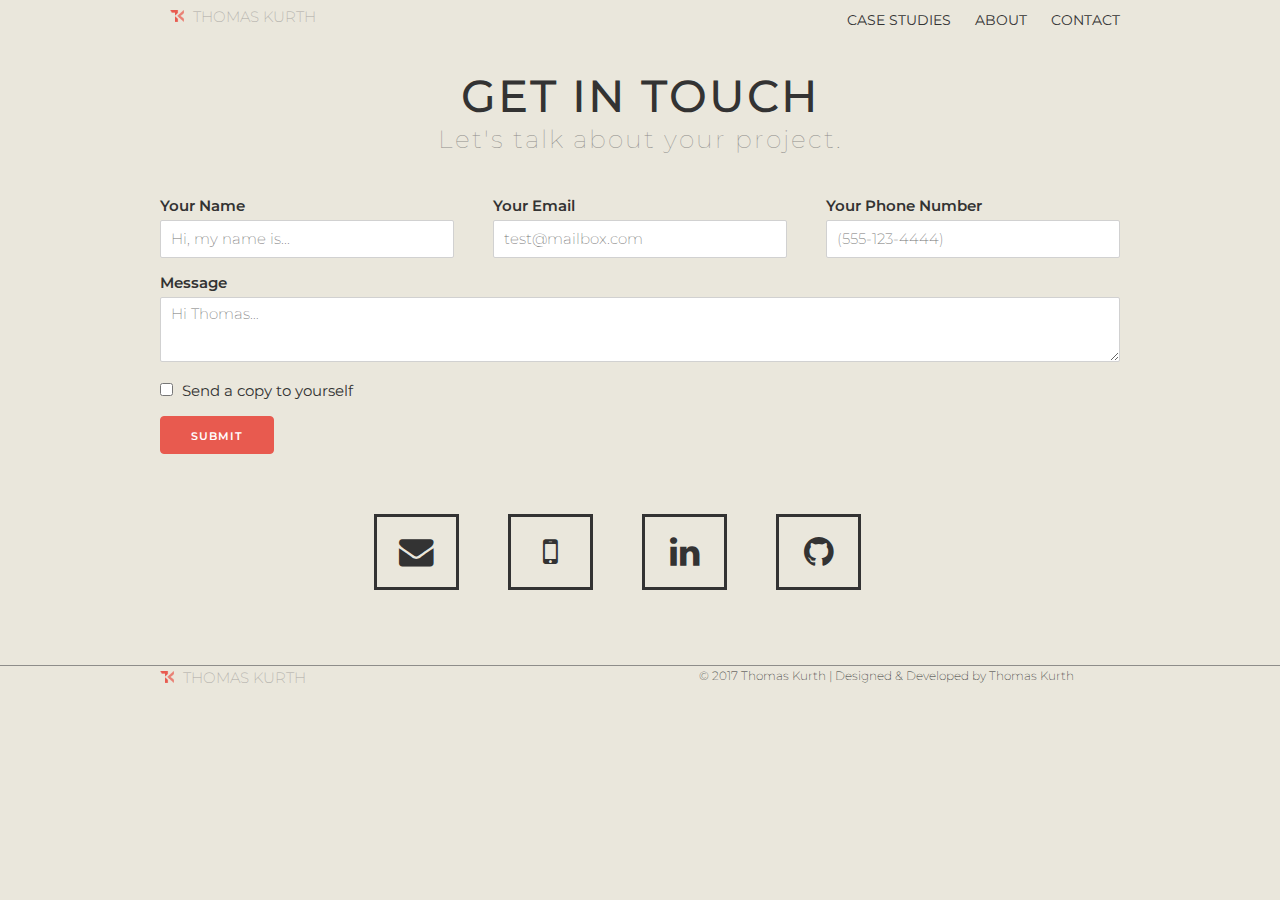
<file: contact.html>
<!DOCTYPE html>
<html lang="en">
<!DOCTYPE html>
<html lang="en">
    <head>
      <!-- Basic Page Needs
      –––––––––––––––––––––––––––––––––––––––––––––––––– -->
      <meta charset="utf-8">
      <title>Thomas Kurth</title>
      <meta name="description" content="">
      <meta name="author" content="">

      <!-- Mobile Specific Metas
      –––––––––––––––––––––––––––––––––––––––––––––––––– -->
      <meta name="viewport" content="width=device-width, initial-scale=1">

      <!-- FONT
      –––––––––––––––––––––––––––––––––––––––––––––––––– -->
      <link href="https://fonts.googleapis.com/css?family=Montserrat:100,200,400,500,700" rel="stylesheet" type="text/css">

      <!-- CSS
      –––––––––––––––––––––––––––––––––––––––––––––––––– -->
      <link rel="stylesheet" href="assets/css/normalize.css">
      <link rel="stylesheet" href="assets/css/animate.css">
      <link rel="stylesheet" href="assets/css/dropit.css">
      <link rel="stylesheet" href="assets/css/hover.css">
      <link rel="stylesheet" href="assets/css/skeleton.css">
      <link rel="stylesheet" href="assets/css/contact.css">
      <link rel="stylesheet" href="https://maxcdn.bootstrapcdn.com/font-awesome/4.5.0/css/font-awesome.min.css">

      <!-- Favicon
      –––––––––––––––––––––––––––––––––––––––––––––––––– -->
      <link rel="icon" type="image/png" href="assets/images/favicon.png">

    </head>
    <body>

        <!-- Navigation
        –––––––––––––––––––––––––––––––––––––––––––––––––– -->
        <header>
          <nav>
            <div class="container">
              <div class="row">
                <div class="six columns">
                  <img class="icon"src="assets/images/icon.png" width="14" height="12" />
                  <h6 class="smallname">THOMAS KURTH</h6>
                  </div>
                </div><!--/.column-->
                  <div class="six columns">
                      <div class="navbar-inverse">
                        <div class="navbar-nav">
                        <ul>
                            <li><a href="index.html">CASE STUDIES</a></li>
                            <li><a href="index.html#aboutme">ABOUT</a></li>
                            <li><a href="contact.html">CONTACT</a></li>
                        </ul>
                      </div>
                    </div>
                  </div><!--/.column-->
                </div><!--/.row-->
              </div><!--/.container-->
          </nav>
      </header>

      <header>
          <button class="hamburger">&#9776;</button>
          <button class="cross">&#735;</button>
      </header>

      <div class="menu">
        <ul>
          <a href="#"><li>CASE STUDIES</li></a>
          <a href="#"><li>ABOUT</li></a>
          <a href="contact.html"><li>CONTACT</li></a>
        </ul>
      </div>

  <!-- Contact
  –––––––––––––––––––––––––––––––––––––––––––––––––– -->
  <div class="container">
    <div class="docs-section" id="forms">
      <h1 class="docs-header">GET IN TOUCH</h1>
      <h3 class="subhead">Let's talk about your project.</h3>
      <div class="docs-example docs-example-forms">
        <form>
          <div class="row">
            <div class="four columns">
              <label class="email"for="exampleEmailInput">Your Name</label>
              <input class="u-full-width" type="email" placeholder="Hi, my name is..." id="exampleEmailInput">
            </div>
            <div class="four columns">
              <label for="exampleEmailInput">Your Email</label>
              <input class="u-full-width" type="email" placeholder="test@mailbox.com" id="exampleEmailInput">
            </div>
            <div class="four columns">
              <label for="exampleEmailInput">Your Phone Number</label>
              <input class="u-full-width" type="email" placeholder="(555-123-4444)" id="exampleEmailInput">
            </div>
          </div>
          <label for="exampleMessage">Message</label>
          <textarea class="u-full-width" placeholder="Hi Thomas…" id="exampleMessage"></textarea>
          <label class="example-send-yourself-copy">
            <input type="checkbox">
            <span class="label-body">Send a copy to yourself</span>
          </label>
          <input class="button-primary" type="submit" value="Submit">
        </form>
      </div>
    </div>
  </div>

                <div class="border">
                           <ul>
                               <li><a href="#" target="_blank"><i class="fa fa-envelope fa-lg"></i></a></li>
                               <li><a href="#" target="_blank"><i class="fa fa-mobile fa-lg"></i></a></li>
                               <li><a href="#" target="_blank"><i class="fa fa-linkedin fa-lg"></i></a></li>
                               <li><a href="https://github.com/thomasbk86" target="_blank"><i class="fa fa-github fa-lg"></i></a></li>
                           </ul>
                </div>
            </div>
        </div>

        <div class="row">
            <div class="twelve columns">
              <footer>
              </footer>
            </div><!--/.column-->
          </div><!--/.row-->
          <div class="container">
                  <div class="row">
                      <div class="six columns">
                        <img class="footericon"src="assets/images/icon.png" width="14" height="12" />
                            <h6 class="smallnamefooter">THOMAS KURTH</h6>
                            </div><!--/.column-->
                                <div class="six columns">
                        <div class="copyright-info">
                            <p>&copy 2017 Thomas Kurth | Designed &amp Developed by Thomas Kurth</p>
                        </div>
                      </div><!--/.column-->
                  </div><!--/.row-->
                </div><!--/.container-->

        <script src="assets/js/jquery-3.2.1.min.js"></script>
        <script src="assets/js/hamburger.js"></script>
<!-- End Document
  –––––––––––––––––––––––––––––––––––––––––––––––––– -->
</body>
</html>
</file>
<file: assets/css/dropit.css>
/*
 * Dropit v1.1.0
 * http://dev7studios.com/dropit
 *
 * Copyright 2012, Dev7studios
 * Free to use and abuse under the MIT license.
 * http://www.opensource.org/licenses/mit-license.php
 */

/* These styles assume you are using ul and li */
.dropit {
    list-style: none;
	padding: 0;
	margin: 15px 0 0;
  float:right;
  display: inline-block;
}
.dropit .dropit-trigger { position: relative; }
.dropit .dropit-submenu {
    position: absolute;
    top: 100%;
    right: 0; /* dropdown left or right */
    z-index: 1000;
    display: none;
    min-width: 100px;
    list-style: none;
	padding: 20px;
	margin: 20px 0 0;
}
.dropit .dropit-open .dropit-submenu {
  display: block;
  background: #FFFFFF;
  box-shadow: 0px 2px 4px 0px rgba(0,0,0,0.30);
  border-radius: 4px;
}
.dropit .dropit-open .dropit-submenu:after {
  content: " ";
  position: absolute;
  border-style: solid;
  border-width: 0 8px 8px;
  border-color: #FFFFFF transparent;
  display: block;
  width: 0;
  z-index: 1;
  top: -8px;
  right: 10px;
 }
 .dropit .dropit-open .dropit-submenu li {
  display: block;
  margin-bottom: 20px;
 }
 .dropit .dropit-open .dropit-submenu li:last-child {
  margin-bottom: 0px;
 }
 .dropit .dropit-open .dropit-submenu li a {
  color:#213159;
  text-decoration: none;
  font-family: "Montserrat", Helvetica, Arial, sans-serif;
 }

 .settings .dropit {
     list-style: none;
 	padding: 0;
 	margin: 15px 0 0;
   float:right;
   display: inline-block;
 }
 .settings .dropit .dropit-trigger { position: relative; }
 .settings .dropit .dropit-submenu {
     position: absolute;
     top: 100%;
     right: 0; /* dropdown left or right */
     z-index: 1000;
     display: none;
     min-width: 140px;
     list-style: none;
 	padding: -120px;
 	margin: -110px 0 0;
 }
 .settings .dropit .dropit-open .dropit-submenu {
   display: block;
   background: #FFFFFF;
   box-shadow: 0px 2px 4px 0px rgba(0,0,0,0.30);
   border-radius: 4px;
 }
 .settings .dropit .dropit-open .dropit-submenu:after {
   content: " ";
   position: absolute;
   border-style: solid;
   border-width: 0 8px 8px;
   border-color: #fff transparent;
   display: block;
   width: 0;
   z-index: 1;
   top: 110px;
   right: 10px;
   -ms-transform: rotate(180deg);
  -webkit-transform: rotate(180deg);
    transform: rotate(180deg);
  }
  .settings .dropit .dropit-open .dropit-submenu li {
   display: block;
   margin-bottom: 20px;
   margin-right: -15px;
  }
  .settings .dropit .dropit-open .dropit-submenu li:last-child {
   margin-bottom: 0px;
  }
  .settings .dropit .dropit-open .dropit-submenu li a {
   color:#213159;
   text-decoration: none;
   font-family: "Montserrat", Helvetica, Arial, sans-serif;
   font-size: 14px;
  }
</file>
<file: assets/css/hover.css>
/* ============================================================
  GLOBAL
============================================================ */
.effects {
  padding-left: 15px;
}
.effects .img {
  position: relative;
  float: left;
  margin-bottom: 5px;
  overflow: hidden;
  border-radius: 2px;
}

.effects .img img {
  display: block;
  margin: 0;
  padding: 0;
  height: auto;
  width: 100%;
}

.overlay {
  display: block;
  position: absolute;
  z-index: 20;
  text-align: center;
  background: rgba(0, 0, 0, 0.8);
  overflow: hidden;
  -webkit-transition: all 0.5s;
  -moz-transition: all 0.5s;
  -o-transition: all 0.5s;
  transition: all 0.5s;
  border-radius: 2px;
}

.overlay h4 {
  font-size: 4rem;
  margin-top: 0;
}

.overlay h5 {
  color: #fff;
  font-size: 2rem;
  margin-top: -1rem;;
}

.overlay p {
  color: #fff;
  font-size: 1.2rem;
  margin-top: -1.7rem;
}

a.close-overlay {
  display: block;
  position: absolute;
  top: 0;
  right: 0;
  z-index: 100;
  width: 45px;
  height: 45px;
  font-size: 20px;
  font-weight: 700;
  color: #fff;
  line-height: 45px;
  text-align: center;
  background-color: #000;
  cursor: pointer;
}
a.close-overlay.hidden {
  display: none;
}

a.expand {
  display: block;
  position: absolute;
  z-index: 100;
  width: 60px;
  height: 60px;
  border: solid 5px #fff;
  text-align: center;
  color: #fff;
  line-height: 50px;
  font-weight: 700;
  font-size: 30px;
  -webkit-border-radius: 30px;
  -moz-border-radius: 30px;
  -ms-border-radius: 30px;
  -o-border-radius: 30px;
  border-radius: 30px;
}

/* ============================================================
  EFFECT 2 - SLIDE IN TOP
============================================================ */
#effect-2 .overlay {
  top: 0;
  left: 0;
  right: 0;
  width: 100%;
  height: 0;
}
#effect-2 .overlay a.expand {
  left: 0;
  right: 0;
  top: 50%;
  margin: -30px auto 0 auto;
}
#effect-2 .img.hover .overlay {
  height: 100%;
}
</file>
<file: assets/css/skeleton.css>
/*
* Skeleton V2.0.4
* Copyright 2014, Dave Gamache
* www.getskeleton.com
* Free to use under the MIT license.
* http://www.opensource.org/licenses/mit-license.php
* 12/29/2014
*/


/* Table of contents
––––––––––––––––––––––––––––––––––––––––––––––––––
- Grid
- Base Styles
- Typography
- Links
- Buttons
- Forms
- Lists
- Code
- Tables
- Spacing
- Utilities
- Clearing
- Media Queries
*/


/* Grid
–––––––––––––––––––––––––––––––––––––––––––––––––– */
.container {
  position: relative;
  width: 100%;
  max-width: 960px;
  margin: 0 auto;
  padding: 0 20px;
  box-sizing: border-box; }
  .container-img {
    position: relative;
    width: 100%;
    max-width: 960px;
    margin: 0 auto;
    padding: 0 20px;
    box-sizing: border-box; }
.column,
.columns {
  width: 100%;
  float: left;
  box-sizing: border-box; }

/* For devices larger than 400px */
@media (min-width: 400px) {
  .container, .container-img {
    width: 85%;
    padding: 0; }
}

/* For devices larger than 550px */
@media (min-width: 550px) {
  .container, .container-img {
    width: 80%; }
  .column,
  .columns {
    margin-left: 4%; }
  .column:first-child,
  .columns:first-child {
    margin-left: 0; }

  .one.column,
  .one.columns                    { width: 4.66666666667%; }
  .two.columns                    { width: 13.3333333333%; }
  .three.columns                  { width: 22%;            }
  .four.columns                   { width: 30.6666666667%; }
  .five.columns                   { width: 39.3333333333%; }
  .six.columns                    { width: 48%;            }
  .seven.columns                  { width: 56.6666666667%; }
  .eight.columns                  { width: 65.3333333333%; }
  .nine.columns                   { width: 74.0%;          }
  .ten.columns                    { width: 82.6666666667%; }
  .eleven.columns                 { width: 91.3333333333%; }
  .twelve.columns                 { width: 100%; margin-left: 0; }

  .one-third.column               { width: 30.6666666667%; }
  .two-thirds.column              { width: 65.3333333333%; }

  .one-half.column                { width: 48%; }

  /* Offsets */
  .offset-by-one.column,
  .offset-by-one.columns          { margin-left: 8.66666666667%; }
  .offset-by-two.column,
  .offset-by-two.columns          { margin-left: 17.3333333333%; }
  .offset-by-three.column,
  .offset-by-three.columns        { margin-left: 26%;            }
  .offset-by-four.column,
  .offset-by-four.columns         { margin-left: 34.6666666667%; }
  .offset-by-five.column,
  .offset-by-five.columns         { margin-left: 43.3333333333%; }
  .offset-by-six.column,
  .offset-by-six.columns          { margin-left: 52%;            }
  .offset-by-seven.column,
  .offset-by-seven.columns        { margin-left: 60.6666666667%; }
  .offset-by-eight.column,
  .offset-by-eight.columns        { margin-left: 69.3333333333%; }
  .offset-by-nine.column,
  .offset-by-nine.columns         { margin-left: 78.0%;          }
  .offset-by-ten.column,
  .offset-by-ten.columns          { margin-left: 86.6666666667%; }
  .offset-by-eleven.column,
  .offset-by-eleven.columns       { margin-left: 95.3333333333%; }

  .offset-by-one-third.column,
  .offset-by-one-third.columns    { margin-left: 34.6666666667%; }
  .offset-by-two-thirds.column,
  .offset-by-two-thirds.columns   { margin-left: 69.3333333333%; }

  .offset-by-one-half.column,
  .offset-by-one-half.columns     { margin-left: 52%; }

}


/* Base Styles
–––––––––––––––––––––––––––––––––––––––––––––––––– */
/* NOTE
html is set to 62.5% so that all the REM measurements throughout Skeleton
are based on 10px sizing. So basically 1.5rem = 15px :) */
html {
  font-size: 62.5%; }
body {
  font-size: 1.5em; /* currently ems cause chrome bug misinterpreting rems on body element */
  font-weight: 200;
  font-family: "Montserrat", "HelveticaNeue", "Helvetica Neue", Helvetica, Arial, sans-serif;
  color: #333333;
  background-color: #EAE7DC;
 }

  /* Background
  –––––––––––––––––––––––––––––––––––––––––––––––––– */

  /*img.bg {*/
    /* Set rules to fill background */
    /*min-height: 100%;
    min-width: 1024px;*/

    /* Set up proportionate scaling */
    /*width: 100%;
    height: auto;*/

    /* Set up positioning */
    /*position: fixed;
    top: 0;
    left: 0;
    opacity: .16;
  }*/

  /* Hamburger Navigation
  –––––––––––––––––––––––––––––––––––––––––––––––––– */

  .hamburger{
    background:none;
    position:absolute;
    top:0;
    right:0;
    line-height:21px;
    padding:8px 45px 0px 15px;
    color:#E85A4F;
    border:0;
    font-size:1em;
    font-weight:bold;
    cursor:pointer;
    outline:none;
    z-index:10000000000000;
  }
  .cross{
    background:none;
    position:absolute;
    top:0px;
    right:0;
    padding:5px 45px 0px 15px;
    color:#8E8D8A;
    border:0;
    font-size:3em;
    /*line-height:53px;*/
    font-weight:bold;
    cursor:pointer;
    outline:none;
    z-index:10000000000000;
  }

  @media only screen and (min-width: 768px) {
   .hamburger {display:none;}
   .cross {display:none;}
   }

   @media only screen and (max-width: 767px) {
   header nav ul li a {display:none;}
   .smallname {display: none;}
   .smallnamefooter {display: none;}
   }

  .menu{z-index:1000000; font-weight:bold; width:100%; background:#f1f1f1;  position:absolute; text-align:center; font-size:12px;}
  .menu ul {margin-bottom: 0; list-style-type: none; list-style-image: none;}
  .menu li {display: block; padding:15px 0 15px 0; border:#dddddd 1px solid;}
  .menu li:hover{display: block; background:#ffffff; border-bottom:#dddddd 1px solid;}
  .menu ul li a {text-decoration:none; color:#666;}
  .menu ul li a:hover {color: #666; text-decoration:none;}
  .menu a{text-decoration:none; color:#666;}
  .menu a:hover{text-decoration:none; color:#666;}

.icon {
  padding-left: 10px;
  padding-top: 10px;
}

  header nav ul {
     display:inline;
     text-align: right;
     margin-top: 1rem;
     font-weight: 400;
   }
   header nav ul > li {
     list-style-type: none;
     display: inline-block;
     padding-left: 20px;
     font-size: 1.4rem;
   }
   header nav ul > li > a {
     color:#333333;
     text-decoration: none;
     margin: 0;
     padding: 0;
     list-style-type: none;
     list-style-image: none;
   }

   .navbar-inverse .navbar-nav > ul > li > a{
       text-decoration:none;
   }

   .navbar-inverse .navbar-nav > ul > li > a.active, .navbar-inverse .navbar-nav > ul > li > a:hover, .navbar-inverse .navbar-nav > ul > li > a:focus {
       color: #333;
       transition: all 170ms;
       text-decoration: none;
       border-bottom: 3px solid #E85A4F;
       margin-bottom: -1px;
       cursor: pointer;
   }

   nav ul {
       float: right;
   }
   nav ul li {
       display: inline;
   }

/* Typography
–––––––––––––––––––––––––––––––––––––––––––––––––– */
h1, h2, h3, h4, h5, h6 {
  margin-top: 0;
  margin-bottom: 2rem;
  font-weight: 200; }
h1 { font-size: 4.0rem; font-weight: 700; line-height: 1.2;  letter-spacing: .2rem;}
h2 { font-size: 3.6rem; line-height: 1.25; letter-spacing: -.1rem; }
h3 { font-size: 3.0rem; line-height: 1.3;  letter-spacing: -.1rem; margin-top: -2rem; color: #8e8d8a;}
h4 { font-size: 2.4rem; font-weight: 500; line-height: 1.35; letter-spacing: -.08rem; margin-top: 2rem;}
h5 { font-size: 1.8rem; font-weight: 200; line-height: 1.5;  letter-spacing: -.05rem; }
h6 { font-size: 1.5rem; line-height: 1.6;  letter-spacing: 0rem; color: #ACAAA6; list-style-type: none; list-style-image: none; display: inline-block;}

/* Larger than phablet */
@media (min-width: 550px) {
  h1 { font-size: 5.0rem; }
  h2 { font-size: 4.2rem; }
  h3 { font-size: 3.6rem; }
  h4 { font-size: 3.0rem; }
  h5 { font-size: 2.4rem; }
  h6 { font-size: 1.5rem; }
}

h1 { font-size: 82px; font-weight: 500; line-height: 1.2;  letter-spacing: .2rem; margin-top: 4rem;}
h2 { font-size: 24px; font-weight: 500; line-height: 1.2;  letter-spacing: .2rem; margin-top: 3rem;}
h3 { font-size: 36px; font-weight: 100; line-height: 1.3;  letter-spacing: .2rem; margin-top: -3rem; color: #ACAAA6;}
h4 { font-size: 24px; font-weight: 400; line-height: 1.35; letter-spacing: .1rem; margin-top: 1rem; color: #E85A4F;}
h6 { font-size: 1.5rem; line-height: 1.6;  letter-spacing: 0rem; padding-left: 5px; color: #ACAAA6; }


.name {
  text-align: center;
}

.designer {
  text-align: center;
}

/* Links
–––––––––––––––––––––––––––––––––––––––––––––––––– */
a {
  color: #EAE7DC; }
a:hover {
  color: #E85A4F; }

.about-me p {
  color: #333;
}

.about-me :focus {
  outline: none;
}

#profile img[src="assets/images/profile.jpg"] {
  border:3px;
  border-style:solid;
  border-color:#333;
  float: right;
  height: 97.7%;
  width: 97.7%;
  margin-top: 3rem;
  border-radius: 2px;
}

  .portfolio-img {
      height: auto;
      width: 100%;
  }

/* Contact & Footer
–––––––––––––––––––––––––––––––––––––––––––––––––– */

footer {
  border-top: 1px;
  border-top-style: solid;
  border-color: #8E8D8A;
}

.contact {
  padding-top: 100px;
  padding-bottom: 60px;
  text-align: center;
}

.contact h3{
  font-weight: 500;
  color: #333;
  font-size: 2.5em;
}

.contact h5{
  color: #8e8d8a;
  font-size: 1.4em;
  font-weight: 100;
  margin-top: -20px;
}

.contact li {
  display: inline;
  padding-right: 10px;
}

.contact li i {
  position:relative;
  vertical-align: middle;
  color: #333;
  display: inline-block;
  height: 80px;
  width: 45px;
  line-height: 90px;
  text-align: center;
  transition: 0.5s;
  padding: 0 20px;
  margin-right: 35px;
  cursor: pointer;
  border: 3px solid #333;
  -webkit-transition:0.7s;
  font-size: 3em;
  border-radius: 2px;
}

.contact li i:hover {
  border: 3px solid rgba(232,90,79,1);
  color: #E85A4F;
}

.contact ul {
    text-align: center;
    padding-top: 15px;
  }

  .copyright-info p {
    font-size: .7em;
    margin-top: 2px;
    margin-left: 40px;
  }

/* Buttons
–––––––––––––––––––––––––––––––––––––––––––––––––– */
.button,
button,
input[type="submit"],
input[type="reset"],
input[type="button"] {
  display: inline-block;
  /*height: 38px;*/
  padding: 0 30px;
  color: #555;
  text-align: center;
  font-size: 11px;
  font-weight: 600;
  line-height: 38px;
  letter-spacing: .1rem;
  text-transform: uppercase;
  text-decoration: none;
  white-space: nowrap;
  background-color: transparent;
  border-radius: 4px;
  border: 1px solid #bbb;
  cursor: pointer;
  box-sizing: border-box; }
.button:hover,
button:hover,
input[type="submit"]:hover,
input[type="reset"]:hover,
input[type="button"]:hover,
.button:focus,
button:focus,
input[type="submit"]:focus,
input[type="reset"]:focus,
input[type="button"]:focus {
  color: #333;
  border-color: #888;
  outline: 0; }
.button.button-primary,
button.button-primary,
input[type="submit"].button-primary,
input[type="reset"].button-primary,
input[type="button"].button-primary {
  color: #FFF;
  background-color: #33C3F0;
  border-color: #33C3F0; }
.button.button-primary:hover,
button.button-primary:hover,
input[type="submit"].button-primary:hover,
input[type="reset"].button-primary:hover,
input[type="button"].button-primary:hover,
.button.button-primary:focus,
button.button-primary:focus,
input[type="submit"].button-primary:focus,
input[type="reset"].button-primary:focus,
input[type="button"].button-primary:focus {
  color: #FFF;
  background-color: #1EAEDB;
  border-color: #1EAEDB; }

/* Forms
–––––––––––––––––––––––––––––––––––––––––––––––––– */
input[type="email"],
input[type="number"],
input[type="search"],
input[type="text"],
input[type="tel"],
input[type="url"],
input[type="password"],
textarea,
select {
  height: 38px;
  padding: 6px 10px; /* The 6px vertically centers text on FF, ignored by Webkit */
  background-color: #fff;
  border: 1px solid #D1D1D1;
  border-radius: 4px;
  box-shadow: none;
  box-sizing: border-box; }
/* Removes awkward default styles on some inputs for iOS */
input[type="email"],
input[type="number"],
input[type="search"],
input[type="text"],
input[type="tel"],
input[type="url"],
input[type="password"],
textarea {
  -webkit-appearance: none;
     -moz-appearance: none;
          appearance: none; }
textarea {
  min-height: 65px;
  padding-top: 6px;
  padding-bottom: 6px; }
input[type="email"]:focus,
input[type="number"]:focus,
input[type="search"]:focus,
input[type="text"]:focus,
input[type="tel"]:focus,
input[type="url"]:focus,
input[type="password"]:focus,
textarea:focus,
select:focus {
  border: 1px solid #33C3F0;
  outline: 0; }
label,
legend {
  display: block;
  margin-bottom: .5rem;
  font-weight: 600; }
fieldset {
  padding: 0;
  border-width: 0; }
input[type="checkbox"],
input[type="radio"] {
  display: inline; }
label > .label-body {
  display: inline-block;
  margin-left: .5rem;
  font-weight: normal; }


/* Lists
–––––––––––––––––––––––––––––––––––––––––––––––––– */
ul {
  list-style: circle inside; }
ol {
  list-style: decimal inside; }
ol, ul {
  padding-left: 0;
  margin-top: 0; }
ul ul,
ul ol,
ol ol,
ol ul {
  margin: 1.5rem 0 1.5rem 3rem;
  font-size: 90%; }
li {
  margin-bottom: -.1rem; }


/* Code
–––––––––––––––––––––––––––––––––––––––––––––––––– */
code {
  padding: .2rem .5rem;
  margin: 0 .2rem;
  font-size: 90%;
  white-space: nowrap;
  background: #F1F1F1;
  border: 1px solid #E1E1E1;
  border-radius: 4px; }
pre > code {
  display: block;
  padding: 1rem 1.5rem;
  white-space: pre; }


/* Tables
–––––––––––––––––––––––––––––––––––––––––––––––––– */
th,
td {
  padding: 12px 15px;
  text-align: left;
  border-bottom: 1px solid #E1E1E1; }
th:first-child,
td:first-child {
  padding-left: 0; }
th:last-child,
td:last-child {
  padding-right: 0; }


/* Spacing
–––––––––––––––––––––––––––––––––––––––––––––––––– */
button,
.button {
  margin-bottom: 1rem; }
input,
textarea,
select,
fieldset {
  margin-bottom: 1.5rem; }
pre,
blockquote,
dl,
figure,
table,
p,
ul,
ol,


/* Utilities
–––––––––––––––––––––––––––––––––––––––––––––––––– */
.u-full-width {
  width: 100%;
  box-sizing: border-box; }
.u-max-full-width {
  max-width: 100%;
  box-sizing: border-box; }
.u-pull-right {
  float: right; }
.u-pull-left {
  float: left; }


/* Misc
–––––––––––––––––––––––––––––––––––––––––––––––––– */
hr {
  margin-top: 3rem;
  margin-bottom: 3.5rem;
  border-width: 0;
  border-top: 1px solid #E1E1E1; }


/* Clearing
–––––––––––––––––––––––––––––––––––––––––––––––––– */



/* Media Queries
–––––––––––––––––––––––––––––––––––––––––––––––––– */
/*
Note: The best way to structure the use of media queries is to create the queries
near the relevant code. For example, if you wanted to change the styles for buttons
on small devices, paste the mobile query code up in the buttons section and style it
there.
*/


/* Larger than mobile */
@media (min-width: 400px) {}

/* Larger than phablet (also point when grid becomes active) */
@media (min-width: 550px) {}

/* Larger than tablet */
@media (min-width: 750px) {}

/* Larger than desktop */
@media (min-width: 1000px) {
  .overlay h4 {
    font-size: 4rem;
    padding-top: 15px;
  }

  .overlay h5 {
    font-size: 1.7rem;
  }

  .overlay p {
    font-size: 1.2rem;
  }
}

/* Larger than Desktop HD */
@media (min-width: 1200px) {}

@media (max-width: 900px) {
  .overlay h4 {
    font-size: 2.3rem;
    padding-top: 15px;
  }

  .overlay h5 {
    font-size: 1.4rem;
  }

  .overlay p {
    font-size: .08rem;
  }
}

@media (max-width: 700px) {
  .overlay h4 {
    font-size: 2rem;
    padding-top: 5px;
  }

  .overlay h5 {
    font-size: 1.1rem;
  }

  .overlay p {
    font-size: .06rem;
  }

.contact li {
  display: block;
  padding-left: 35px;
  }
}

@media (max-width: 550px) {
  .overlay h4 {
    font-size: 5rem;
    padding-top: 50px;
  }

  .overlay h5 {
    font-size: 3.2rem;
  }

  .overlay p {
    font-size: 1.7rem;
  }

  .footericon {
    padding-top: 3px;
    display: block;
    margin: auto;
  }

  .copyright-info p {
    padding-top: 10px;
    padding-bottom: 30px;
    display: block;
    margin: auto;
    font-size: .6rem;
    text-align: center;
    padding-left: 0px;
  }
}

@media screen and (max-width: 1024px) { /* Specific to this particular image */
  img.bg {
    left: 50%;
    margin-left: -512px;   /* 50% */
  }
}
</file>
<file: assets/css/contact.css>
.docs-header {
  margin-top: 20px;
  text-align: center;
  font-weight: 500;
  color: #333;
  font-size: 3em;
}

p {
  font-weight: 200;
}


/* Contact Icons
–––––––––––––––––––––––––––––––––––––––––––––––––– */

#iconfooter img[src="assets/images/icon.png"] {
  margin-top: 1rem;
  padding-right: 10px;
  color: #ACAAA6;
  text-decoration: none;
}

footer {
  border-top: 1px;
  border-top-style: solid;
  border-color: #8E8D8A;
}

  .border {
    padding-top: 30px;
    padding-bottom: 60px;
    text-align: center;
  }

  .border li {
    display: inline;
    padding-right: 10px;
  }

  .border li i {
    position:relative;
    vertical-align: middle;
    color: #333;
    display: inline-block;
    height: 70px;
    width: 35px;
    line-height: 70px;
    text-align: center;
    transition: 0.5s;
    padding: 0 22px;
    margin-right: 35px;
    cursor: pointer;
    border: 3px solid #333;
    -webkit-transition:0.7s;
    font-size: 2.3em;
  }

  .border li i:hover {
    border: 3px solid rgba(232,90,79,1);
    color: #E85A4F;
  }

  .border ul {
      text-align: center;
      padding-top: 15px;
    }

  .copyright-info p {
      font-size: .8em;
    }

.subhead {
  text-align: center;
  color: #8E8D8A;
  margin-top: -2rem;
  font-size: 2.5rem;
  margin-bottom: 4rem;
  font-weight: 100;
}


/* Buttons
–––––––––––––––––––––––––––––––––––––––––––––––––– */
.button,
button,
input[type="submit"],
input[type="reset"],
input[type="button"] {
  display: inline-block;
  height: 38px;
  padding: 0 30px;
  color: #555;
  text-align: center;
  font-size: 11px;
  font-weight: 600;
  line-height: 38px;
  letter-spacing: .1rem;
  text-transform: uppercase;
  text-decoration: none;
  white-space: nowrap;
  background-color: transparent;
  border-radius: 4px;
  border: 1px solid #bbb;
  cursor: pointer;
  box-sizing: border-box; }
.button:hover,
button:hover,
input[type="submit"]:hover,
input[type="reset"]:hover,
input[type="button"]:hover,
.button:focus,
button:focus,
input[type="submit"]:focus,
input[type="reset"]:focus,
input[type="button"]:focus {
  color: #333;
  border-color: #888;
  outline: 0; }
.button.button-primary,
button.button-primary,
input[type="submit"].button-primary,
input[type="reset"].button-primary,
input[type="button"].button-primary {
  color: #FFF;
  background-color: #E85A4F;
  border-color: #E85A4F; }
.button.button-primary:hover,
button.button-primary:hover,
input[type="submit"].button-primary:hover,
input[type="reset"].button-primary:hover,
input[type="button"].button-primary:hover,
.button.button-primary:focus,
button.button-primary:focus,
input[type="submit"].button-primary:focus,
input[type="reset"].button-primary:focus,
input[type="button"].button-primary:focus {
  color: #FFF;
  background-color: #b84138;
  border-color: #b84138; }


/* Forms
–––––––––––––––––––––––––––––––––––––––––––––––––– */
input[type="email"],
input[type="number"],
input[type="search"],
input[type="text"],
input[type="tel"],
input[type="url"],
input[type="password"],
textarea,
select {
  height: 38px;
  padding: 6px 10px; /* The 6px vertically centers text on FF, ignored by Webkit */
  background-color: #fff;
  border: 1px solid #D1D1D1;
  border-radius: 2px;
  box-shadow: none;
  box-sizing: border-box; }
/* Removes awkward default styles on some inputs for iOS */
input[type="email"],
input[type="number"],
input[type="search"],
input[type="text"],
input[type="tel"],
input[type="url"],
input[type="password"],
textarea {
  -webkit-appearance: none;
     -moz-appearance: none;
          appearance: none; }
textarea {
  min-height: 65px;
  padding-top: 6px;
  padding-bottom: 6px; }
input[type="email"]:focus,
input[type="number"]:focus,
input[type="search"]:focus,
input[type="text"]:focus,
input[type="tel"]:focus,
input[type="url"]:focus,
input[type="password"]:focus,
textarea:focus,
select:focus {
  border: 1px solid #E85A4F;
  outline: 0; }
label,
legend {
  display: block;
  margin-bottom: .5rem;
  font-weight: 600;
}
fieldset {
  padding: 0;
  border-width: 0; }
input[type="checkbox"],
input[type="radio"] {
  display: inline; }
label > .label-body {
  display: inline-block;
  margin-left: .5rem;
  font-weight: normal; }

  /* Self Clearing Goodness */
  .container:after,
  .u-cf {
    content: "";
    display: table;
    clear: both; }

    @media (max-width: 700px) {
    .border li {
      display: block;
      padding-left: 35px;
      }
    }

    @media (max-width: 550px) {
      .footericon {
        padding-top: 3px;
        display: block;
        margin: auto;
      }

      .copyright-info p {
        padding-top: 10px;
        padding-bottom: 30px;
        display: block;
        margin: auto;
        font-size: .6rem;
      }
    }
</file>
